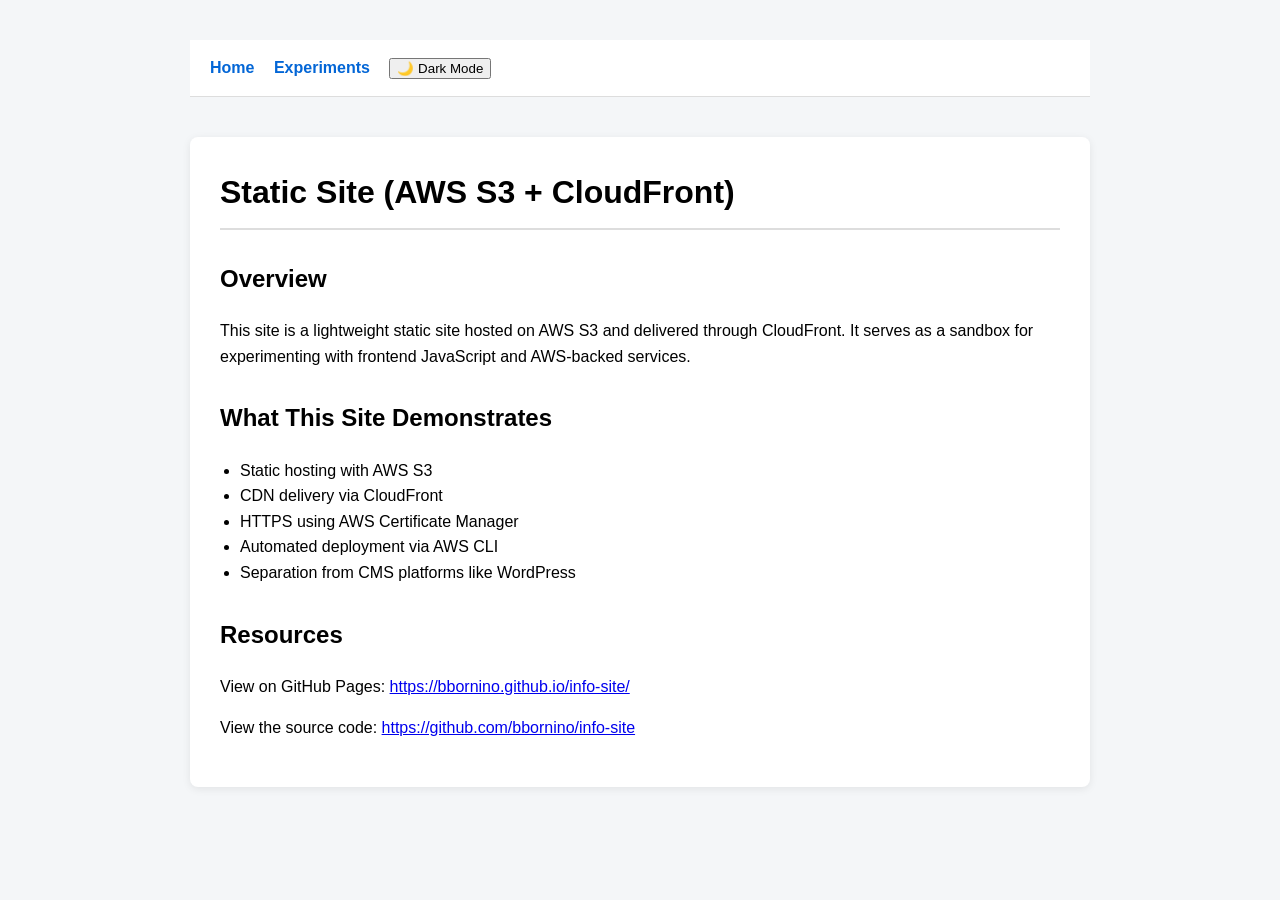
<file: index.html>
<!DOCTYPE html>
<html>

<head>
  <meta charset="UTF-8">
  <title>bornino.net Info</title>
  <meta name="robots" content="noindex, nofollow">
  <link rel="stylesheet" href="styles.css">
</head>

<body>
  <nav id="nav">
    <a href="index.html">Home</a>
    <a href="experiments.html">Experiments</a>
    <button id="darkModeToggle">🌙 Dark Mode</button>
  </nav>

  <div class="container">

    <h1>Static Site (AWS S3 + CloudFront)</h1>

    <h2>Overview</h2>
    <p>This site is a lightweight static site hosted on AWS S3 and delivered through CloudFront. It serves as a sandbox
      for experimenting with frontend JavaScript and AWS-backed services.</p>
    <h2>What This Site Demonstrates</h2>
    <ul>
      <li>Static hosting with AWS S3</li>
      <li>CDN delivery via CloudFront</li>
      <li>HTTPS using AWS Certificate Manager</li>
      <li>Automated deployment via AWS CLI</li>
      <li>Separation from CMS platforms like WordPress</li>
    </ul>

    <h2>Resources</h2>
    <p>View on GitHub Pages: <a href="https://bbornino.github.io/info-site/">https://bbornino.github.io/info-site/</a>
    </p>
    <p>View the source code: <a href="https://github.com/bbornino/info-site">https://github.com/bbornino/info-site</a>
    </p>
  </div>
  <script src="nav.js" defer></script>
</body>

</html>
</file>
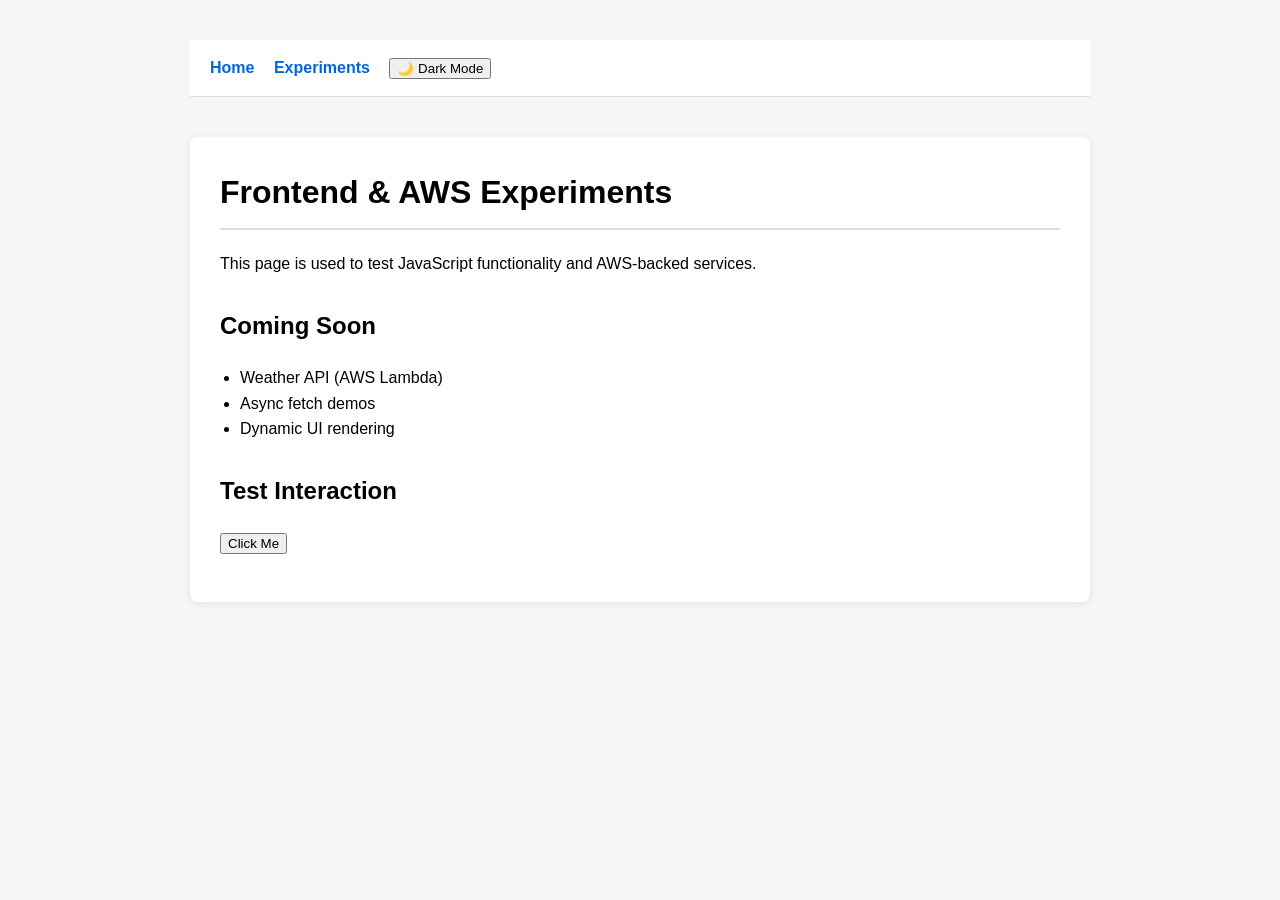
<file: experiments.html>
<!DOCTYPE html>
<html>

<head>
    <meta charset="UTF-8">
    <title>Experiments - Static Site</title>
    <meta name="robots" content="noindex, nofollow">
    <link rel="stylesheet" href="styles.css">
</head>

<body>
    <nav id="nav">
        <a href="index.html">Home</a>
        <a href="experiments.html">Experiments</a>
        <button id="darkModeToggle">🌙 Dark Mode</button>
    </nav>

    <div class="container">
        <h1>Frontend & AWS Experiments</h1>

        <p>This page is used to test JavaScript functionality and AWS-backed services.</p>

        <h2>Coming Soon</h2>
        <ul>
            <li>Weather API (AWS Lambda)</li>
            <li>Async fetch demos</li>
            <li>Dynamic UI rendering</li>
        </ul>

        <h2>Test Interaction</h2>
        <button onclick="showMessage()">Click Me</button>
        <p id="output"></p>
    </div>


    <script>
        function showMessage() {
            document.getElementById("output").innerText = "JavaScript is working!";
        }
    </script>
    <script src="nav.js" defer />
</body>

</html>
</file>
<file: styles.css>
:root {
    --bg: #f4f6f8;
    --text: #000;
    --nav-bg: #ffffff;
    --container-bg: #ffffff;
    --border: #ddd;
    --link: #0366d6;
}

/* DARK MODE */
body.dark {
    --bg: #1e1e1e;
    --text: #f1f1f1;
    --nav-bg: #2a2a2a;
    --container-bg: #2a2a2a;
    --border: #444;
    --link: #4ea1ff;
}

body {
    font-family: Arial, sans-serif;
    max-width: 900px;
    margin: 40px auto;
    line-height: 1.6;
    padding: 0 20px;
    background-color: var(--bg);
    color: var(--text);
}


/* NAV BAR */
nav {
    background-color: var(--nav-bg);
    border-bottom: 1px solid var(--border);
    padding: 15px 20px;
    /* display: flex; */
    justify-content: space-between;
    align-items: center;
}

nav a {
    text-decoration: none;
    margin-right: 15px;
    color: var(--link);
    font-weight: bold;
}

nav a:hover {
    text-decoration: underline;
}

/* BUTTON */
.toggle-btn {
    cursor: pointer;
    padding: 6px 12px;
    border: 1px solid var(--border);
    background: transparent;
    color: var(--text);
    border-radius: 5px;
}

/* MAIN CONTENT CONTAINER */
.container {
    max-width: 900px;
    margin: 40px auto;
    background: var(--container-bg);
    padding: 30px;
    border-radius: 8px;
    box-shadow: 0 2px 8px rgba(0, 0, 0, 0.08);
}


/* TYPOGRAPHY */
h1 {
    margin-top: 0;
    border-bottom: 2px solid var(--border);
    padding-bottom: 10px;
}

h2 {
    margin-top: 30px;
}

p {
    line-height: 1.6;
}

/* LIST STYLING */
ul {
    padding-left: 20px;
}
</file>
